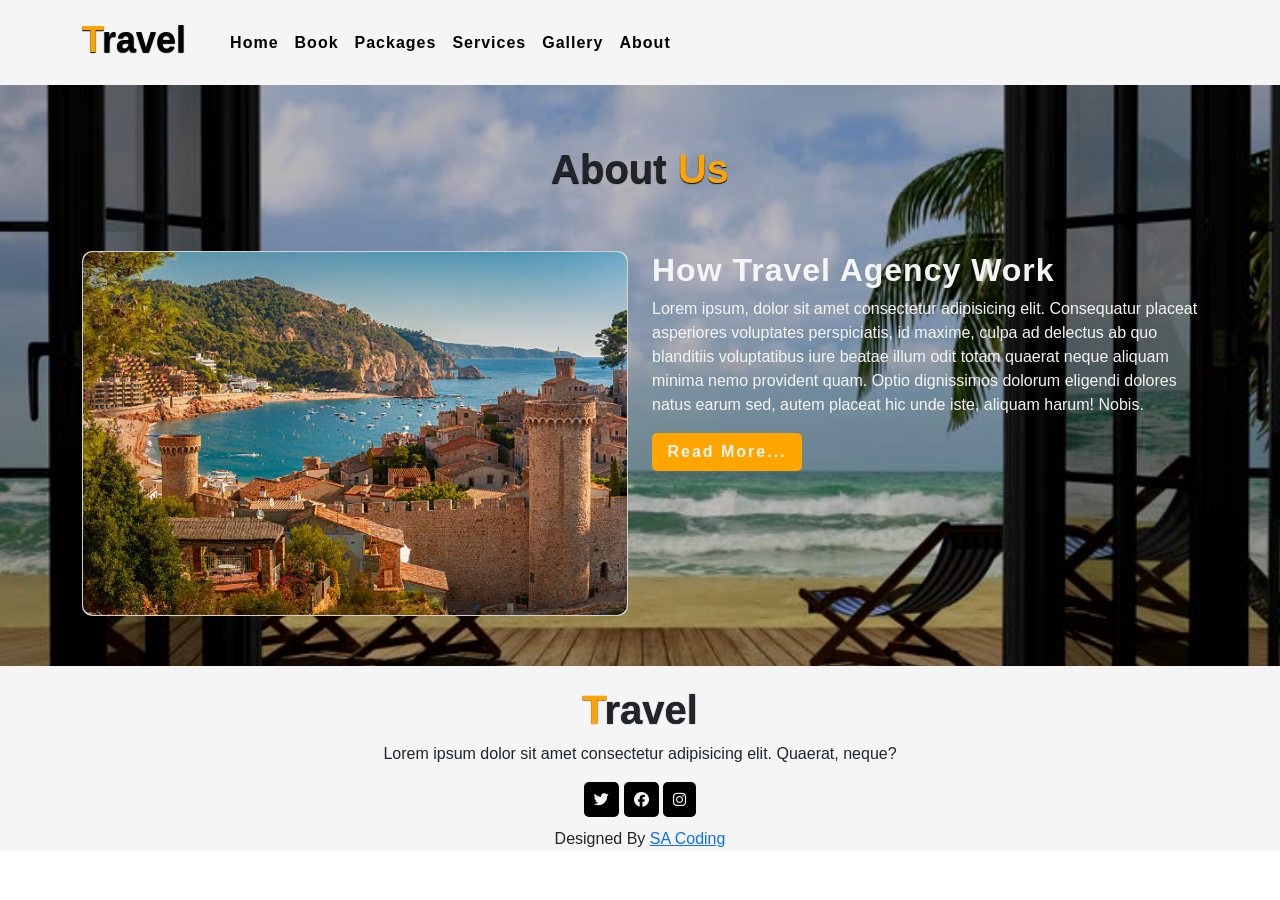
<file: About.html>
<!DOCTYPE html>
<html lang="en">
<head>
  <meta charset="UTF-8">
  <meta name="viewport" content="width=device-width, initial-scale=1.0">
  <title>Travel Website - About Us</title>
  <link rel="stylesheet" href="style.css">
  <link href="https://cdn.jsdelivr.net/npm/bootstrap@5.0.2/dist/css/bootstrap.min.css" rel="stylesheet">
  <link rel="stylesheet" href="https://cdnjs.cloudflare.com/ajax/libs/font-awesome/6.6.0/css/all.min.css">
</head>
<body>

  <!-- Navbar Start -->
  <nav class="navbar navbar-expand-lg" id="navbar">
    <div class="container">
      <a class="navbar-brand" href="index.html" id="logo"><span>T</span>ravel</a>
      <button class="navbar-toggler" type="button" data-bs-toggle="collapse" data-bs-target="#mynavbar">
        <span><i class="fa-solid fa-bars"></i></span>
      </button>
      <div class="collapse navbar-collapse" id="mynavbar">
        <ul class="navbar-nav me-auto">
          <li class="nav-item"><a class="nav-link" href="index.html">Home</a></li>
          <li class="nav-item"><a class="nav-link" href="book.html">Book</a></li>
          <li class="nav-item"><a class="nav-link" href="packages.html">Packages</a></li>
          <li class="nav-item"><a class="nav-link" href="services.html">Services</a></li>
          <li class="nav-item"><a class="nav-link" href="gallery.html">Gallery</a></li>
          <li class="nav-item"><a class="nav-link active" href="about.html">About</a></li>
        </ul>
      </div>
    </div>
  </nav>
  <!-- Navbar End -->

  <!-- Section About Start -->
  <section class="about" id="about">
    <div class="container">

      <div class="main-txt">
        <h1>About <span>Us</span></h1>
      </div>

      <div class="row" style="margin-top:58px;">
        <div class="col-md-6 pey-3 py-md-0">
          <div class="card">
            <img src="image117.jpg" alt="">
          </div>
        </div>
        <div class="col-md-6 py-3 py-md-0">
          <h2>How Travel Agency Work</h2>
          <p>Lorem ipsum, dolor sit amet consectetur adipisicing elit. Consequatur placeat asperiores voluptates
            perspiciatis, id maxime, culpa ad delectus ab quo blanditiis voluptatibus iure beatae illum odit totam
            quaerat neque aliquam minima nemo provident quam. Optio dignissimos dolorum eligendi dolores natus earum
            sed, autem placeat hic unde iste, aliquam harum! Nobis.</p>
          <button id="about-btn">Read More...</button>
        </div>
      </div>
    </div>
  </section>


  <!-- Section About End -->

  <footer id="footer">
    <h1><span>T</span>ravel</h1>
    <p>Lorem ipsum dolor sit amet consectetur adipisicing elit. Quaerat, neque?</p>
    <div class="social-links">
      <i class="fa-brands fa-twitter"></i>
      <i class="fa-brands fa-facebook"></i>
      <i class="fa-brands fa-instagram"></i>
    </div>
    <div class="credit">
      <p>Designed By <a href="#">SA Coding</a></p>
    </div>
  </footer>

  <script src="https://cdn.jsdelivr.net/npm/bootstrap@5.0.2/dist/js/bootstrap.bundle.min.js"></script>
</body>
</html>
</file>
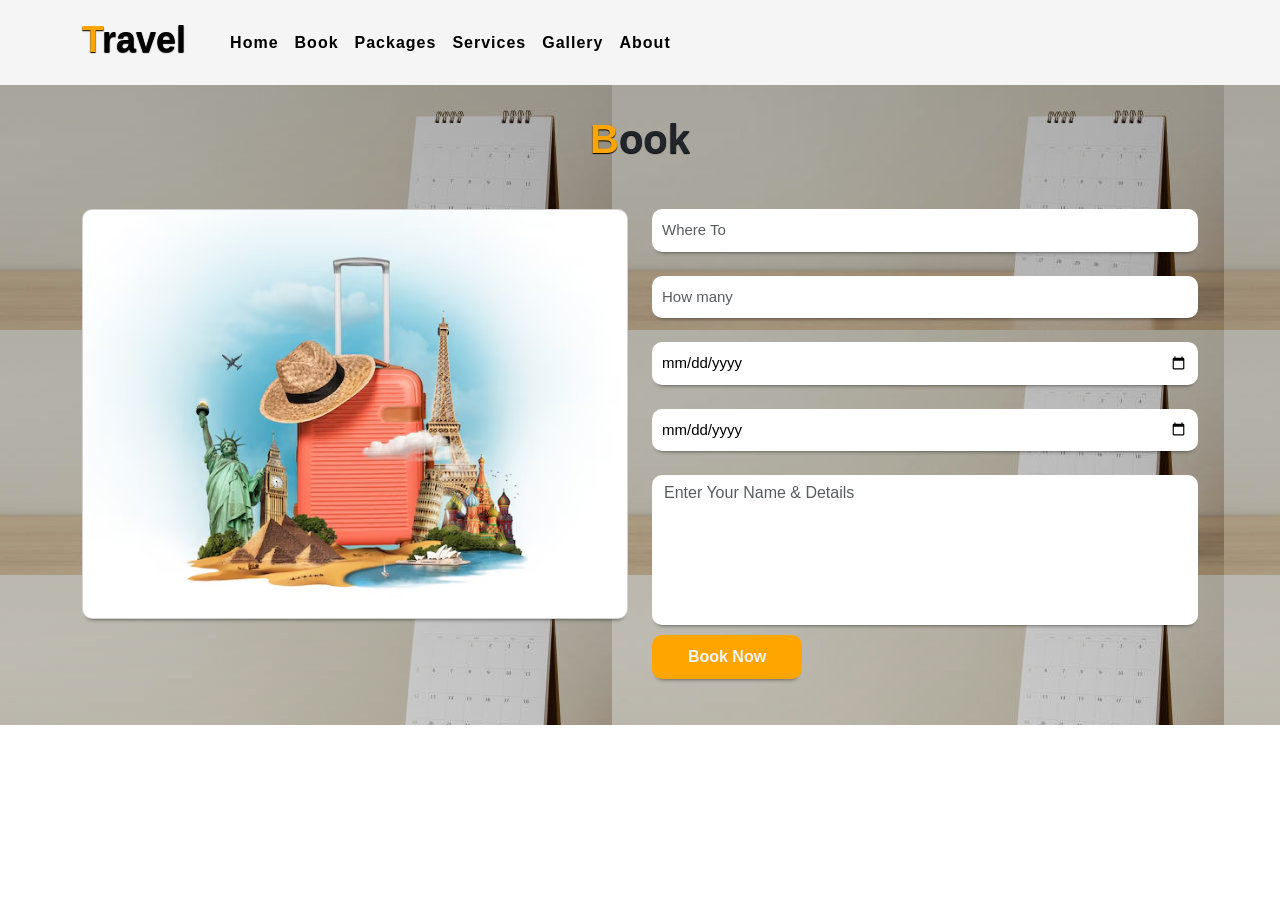
<file: book.html>
<!DOCTYPE html>
<html lang="en">
<head>
  <meta charset="UTF-8">
  <meta name="viewport" content="width=device-width, initial-scale=1.0">
  <title>Travel Website - Book</title>
  <link rel="stylesheet" href="style.css">
  <link href="https://cdn.jsdelivr.net/npm/bootstrap@5.0.2/dist/css/bootstrap.min.css" rel="stylesheet">
  <link rel="stylesheet" href="https://cdnjs.cloudflare.com/ajax/libs/font-awesome/6.6.0/css/all.min.css">
</head>
<body>

  <!-- Navbar Start -->
  <nav class="navbar navbar-expand-lg" id="navbar">
    <div class="container">
      <a class="navbar-brand" href="index.html" id="logo"><span>T</span>ravel</a>
      <button class="navbar-toggler" type="button" data-bs-toggle="collapse" data-bs-target="#mynavbar">
        <span><i class="fa-solid fa-bars"></i></span>
      </button>
      <div class="collapse navbar-collapse" id="mynavbar">
        <ul class="navbar-nav me-auto">
          <li class="nav-item"><a class="nav-link" href="index.html">Home</a></li>
          <li class="nav-item"><a class="nav-link active" href="book.html">Book</a></li>
          <li class="nav-item"><a class="nav-link" href="packages.html">Packages</a></li>
          <li class="nav-item"><a class="nav-link" href="services.html">Services</a></li>
          <li class="nav-item"><a class="nav-link" href="gallery.html">Gallery</a></li>
          <li class="nav-item"><a class="nav-link" href="about.html">About</a></li>
        </ul>
      </div>
    </div>
  </nav>
  <!-- Navbar End -->

  <!-- Book Section Start -->
  <section class="book" id="book">
    <div class="container">
      <div class="main-text">
        <h1><span>B</span>ook</h1>
      </div>
      <div class="row">
        <div class="col-md-6 py-3">
          <div class="card">
            <img src="image2.avif" alt="">
          </div>
        </div>
        <div class="col-md-6 py-3">
          <form>
            <input type="text" class="form-control" placeholder="Where To" required><br>
            <input type="text" class="form-control" placeholder="How many" required><br>
            <input type="date" class="form-control" placeholder="Arrivals" required><br>
            <input type="date" class="form-control" placeholder="Leaving" required><br>
            <textarea class="form-control" rows="5" placeholder="Enter Your Name & Details"></textarea>
            <input type="submit" value="Book Now" class="submit" required>
          </form>
        </div>
      </div>
    </div>
  </section>
  <!-- Book Section End -->
</file>
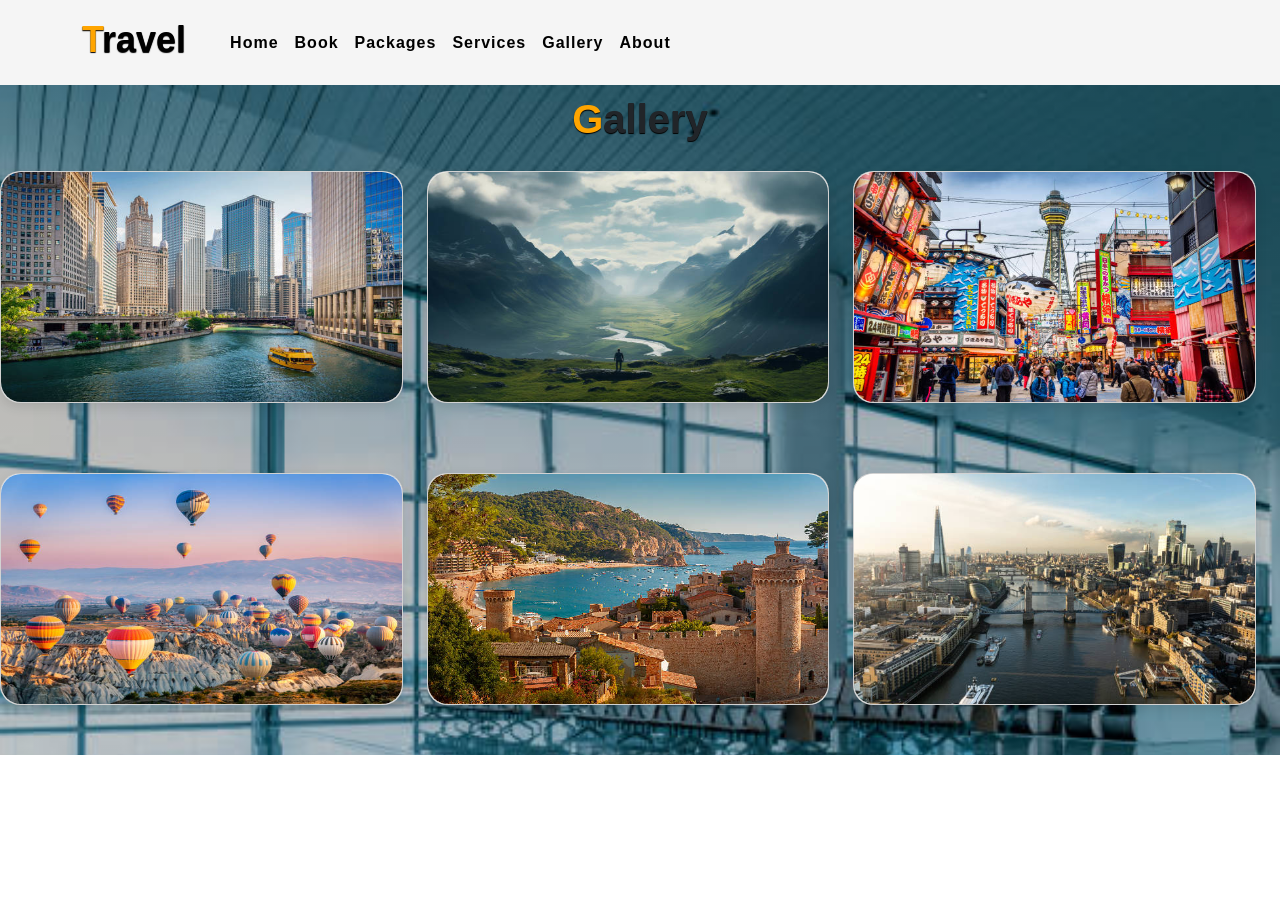
<file: Gallery.html>
<!DOCTYPE html>
<html lang="en">
<head>
  <meta charset="UTF-8">
  <meta name="viewport" content="width=device-width, initial-scale=1.0">
  <title>Travel Website - Gallery</title>
  <link rel="stylesheet" href="style.css">
  <link href="https://cdn.jsdelivr.net/npm/bootstrap@5.0.2/dist/css/bootstrap.min.css" rel="stylesheet">
  <link rel="stylesheet" href="https://cdnjs.cloudflare.com/ajax/libs/font-awesome/6.6.0/css/all.min.css">
</head>
<body>

  <!-- Navbar Start -->
  <nav class="navbar navbar-expand-lg" id="navbar">
    <div class="container">
      <a class="navbar-brand" href="home.html" id="logo"><span>T</span>ravel</a>
      <button class="navbar-toggler" type="button" data-bs-toggle="collapse" data-bs-target="#mynavbar">
        <span><i class="fa-solid fa-bars"></i></span>
      </button>
      <div class="collapse navbar-collapse" id="mynavbar">
        <ul class="navbar-nav me-auto">
          <li class="nav-item"><a class="nav-link" href="home.html">Home</a></li>
          <li class="nav-item"><a class="nav-link" href="book.html">Book</a></li>
          <li class="nav-item"><a class="nav-link" href="packages.html">Packages</a></li>
          <li class="nav-item"><a class="nav-link" href="services.html">Services</a></li>
          <li class="nav-item"><a class="nav-link active" href="gallery.html">Gallery</a></li>
          <li class="nav-item"><a class="nav-link" href="about.html">About</a></li>
        </ul>
      </div>
    </div>
  </nav>
  <!-- Navbar End -->

 <!-- Section Gallery Start -->
 <section class="gallery" id="gallery">
  <div class="row" style="margin-top:none;">
  <div class="container">

    <div class="main-txt">
      <h1><span>G</span>allery</h1>
    </div>
  </div>
    <div class="row" style="margin-top:20px;">
      <div class="col-md-4 py-3 py-md-0">
        <div class="card">
          <img src="image112.jpg" alt="" height="230px">
        </div>
      </div>

      <div class="col-md-4 py-3 py-md-0">
        <div class="card">
          <img src="image111.jpg" alt="" height="230px">
        </div>
      </div>

      <div class="col-md-4 py-3 py-md-0">
        <div class="card">
          <img src="image114.jpg" alt="" height="230px">
        </div>
      </div>

    </div>



    <div class="row" style="margin-top: 20px;">
      <div class="col-md-4 py-3 py-md-0">
        <div class="card">
          <img src="image119.jpg" alt="" height="230px">
        </div>
      </div>

      <div class="col-md-4 py-3 py-md-0">
        <div class="card">
          <img src="image117.jpg" alt="" height="230px">
        </div>
      </div>

      <div class="col-md-4 py-3 py-md-0">
        <div class="card">
          <img src="image118.jpg" alt="" height="230px">
        </div>
      </div>

    </div>

  </div>
</section>



<!-- Section Gallery End -->
</file>
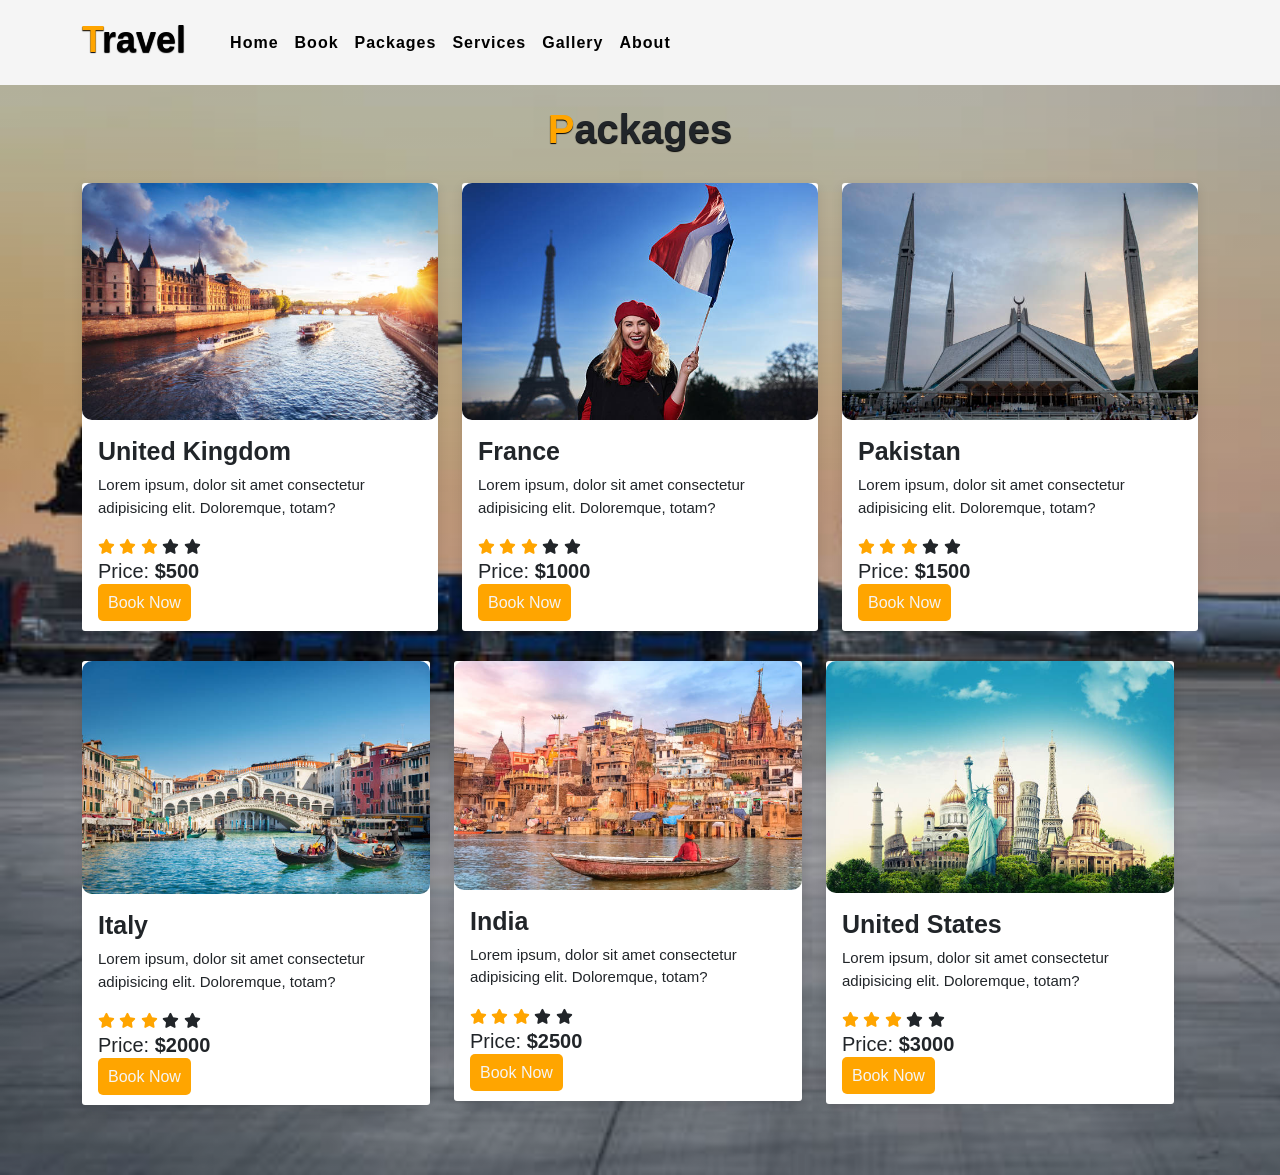
<file: packages.html>
<!DOCTYPE html>
<html lang="en">
<head>
  <meta charset="UTF-8">
  <meta name="viewport" content="width=device-width, initial-scale=1.0">
  <title>Travel Website - Packages</title>
  <link rel="stylesheet" href="style.css">
  <link href="https://cdn.jsdelivr.net/npm/bootstrap@5.0.2/dist/css/bootstrap.min.css" rel="stylesheet">
  <link rel="stylesheet" href="https://cdnjs.cloudflare.com/ajax/libs/font-awesome/6.6.0/css/all.min.css">
</head>
<body>

  <!-- Navbar Start -->
  <nav class="navbar navbar-expand-lg" id="navbar">
    <div class="container">
      <a class="navbar-brand" href="index.html" id="logo"><span>T</span>ravel</a>
      <button class="navbar-toggler" type="button" data-bs-toggle="collapse" data-bs-target="#mynavbar">
        <span><i class="fa-solid fa-bars"></i></span>
      </button>
      <div class="collapse navbar-collapse" id="mynavbar">
        <ul class="navbar-nav me-auto">
          <li class="nav-item"><a class="nav-link" href="index.html">Home</a></li>
          <li class="nav-item"><a class="nav-link" href="book.html">Book</a></li>
          <li class="nav-item"><a class="nav-link active" href="packages.html">Packages</a></li>
          <li class="nav-item"><a class="nav-link" href="services.html">Services</a></li>
          <li class="nav-item"><a class="nav-link" href="gallery.html">Gallery</a></li>
          <li class="nav-item"><a class="nav-link" href="about.html">About</a></li>
        </ul>
      </div>
    </div>
  </nav>
  <!-- Navbar End -->

  <section class="packages" id="packages">
    <div class="container">
      <div class="main-txt">
        <h1><span>P</span>ackages</h1>
      </div>

      <div class="row" style="margin-top: 30px;">

        <div class="col-md-4 py-3 py-md-0">
          <div class="card">
            <img src="image101.jpg" alt="">
            <div class="card-body">
              <h3>United Kingdom</h3>
              <p>Lorem ipsum, dolor sit amet consectetur adipisicing elit. Doloremque, totam?</p>
              <div class="star">
                <i class="fa-solid fa-star checked"></i>
                <i class="fa-solid fa-star checked"></i>
                <i class="fa-solid fa-star checked"></i>
                <i class="fa-solid fa-star "></i>
                <i class="fa-solid fa-star "></i>
              </div>
              <h6>Price: <strong>$500</strong></h6>
              <a href="#book">Book Now</a>
            </div>
          </div>
        </div>

        <div class="col-md-4 py-3 py-md-0">
          <div class="card">
            <img src="image12222.jpg" alt="">
            <div class="card-body">
              <h3>France</h3>
              <p>Lorem ipsum, dolor sit amet consectetur adipisicing elit. Doloremque, totam?</p>
              <div class="star">
                <i class="fa-solid fa-star checked"></i>
                <i class="fa-solid fa-star checked"></i>
                <i class="fa-solid fa-star checked"></i>
                <i class="fa-solid fa-star "></i>
                <i class="fa-solid fa-star "></i>
              </div>
              <h6>Price: <strong>$1000</strong></h6>
              <a href="#book">Book Now</a>
            </div>
          </div>
        </div>

        <div class="col-md-4 py-3 py-md-0">
          <div class="card">
            <img src="image105.jpg" alt="">
            <div class="card-body">
              <h3>Pakistan</h3>
              <p>Lorem ipsum, dolor sit amet consectetur adipisicing elit. Doloremque, totam?</p>
              <div class="star">
                <i class="fa-solid fa-star checked"></i>
                <i class="fa-solid fa-star checked"></i>
                <i class="fa-solid fa-star checked"></i>
                <i class="fa-solid fa-star "></i>
                <i class="fa-solid fa-star "></i>
              </div>
              <h6>Price: <strong>$1500</strong></h6>
              <a href="#book">Book Now</a>
            </div>
          </div>
        </div>
        <div class="row" style="margin-top: 30px;">
          <div class="col-md-4 py-3 py-md-0">
            <div class="card">
              <img src="image108.jpg" alt="">
              <div class="card-body">
                <h3>Italy</h3>
                <p>Lorem ipsum, dolor sit amet consectetur adipisicing elit. Doloremque, totam?</p>
                <div class="star">
                  <i class="fa-solid fa-star checked"></i>
                  <i class="fa-solid fa-star checked"></i>
                  <i class="fa-solid fa-star checked"></i>
                  <i class="fa-solid fa-star "></i>
                  <i class="fa-solid fa-star "></i>
                </div>
                <h6>Price: <strong>$2000</strong></h6>
                <a href="#book">Book Now</a>
              </div>
            </div>
          </div>

          <div class="col-md-4 py-3 py-md-0">
            <div class="card">
              <img src="image104.jpg" alt="">
              <div class="card-body">
                <h3>India</h3>
                <p>Lorem ipsum, dolor sit amet consectetur adipisicing elit. Doloremque, totam?</p>
                <div class="star">
                  <i class="fa-solid fa-star checked"></i>
                  <i class="fa-solid fa-star checked"></i>
                  <i class="fa-solid fa-star checked"></i>
                  <i class="fa-solid fa-star "></i>
                  <i class="fa-solid fa-star "></i>
                </div>
                <h6>Price: <strong>$2500</strong></h6>
                <a href="#book">Book Now</a>
              </div>
            </div>
          </div>

          <div class="col-md-4 py-3 py-md-0">
            <div class="card">
              <img src="image106.jpg" alt="">
              <div class="card-body">
                <h3>United States</h3>
                <p>Lorem ipsum, dolor sit amet consectetur adipisicing elit. Doloremque, totam?</p>
                <div class="star">
                  <i class="fa-solid fa-star checked"></i>
                  <i class="fa-solid fa-star checked"></i>
                  <i class="fa-solid fa-star checked"></i>
                  <i class="fa-solid fa-star "></i>
                  <i class="fa-solid fa-star "></i>
                </div>
                <h6>Price: <strong>$3000</strong></h6>
                <a href="#book">Book Now</a>
              </div>
            </div>
          </div>
        </div>
      </div>
    </div>
  </section>
  <!-- Section Packages End -->
</file>
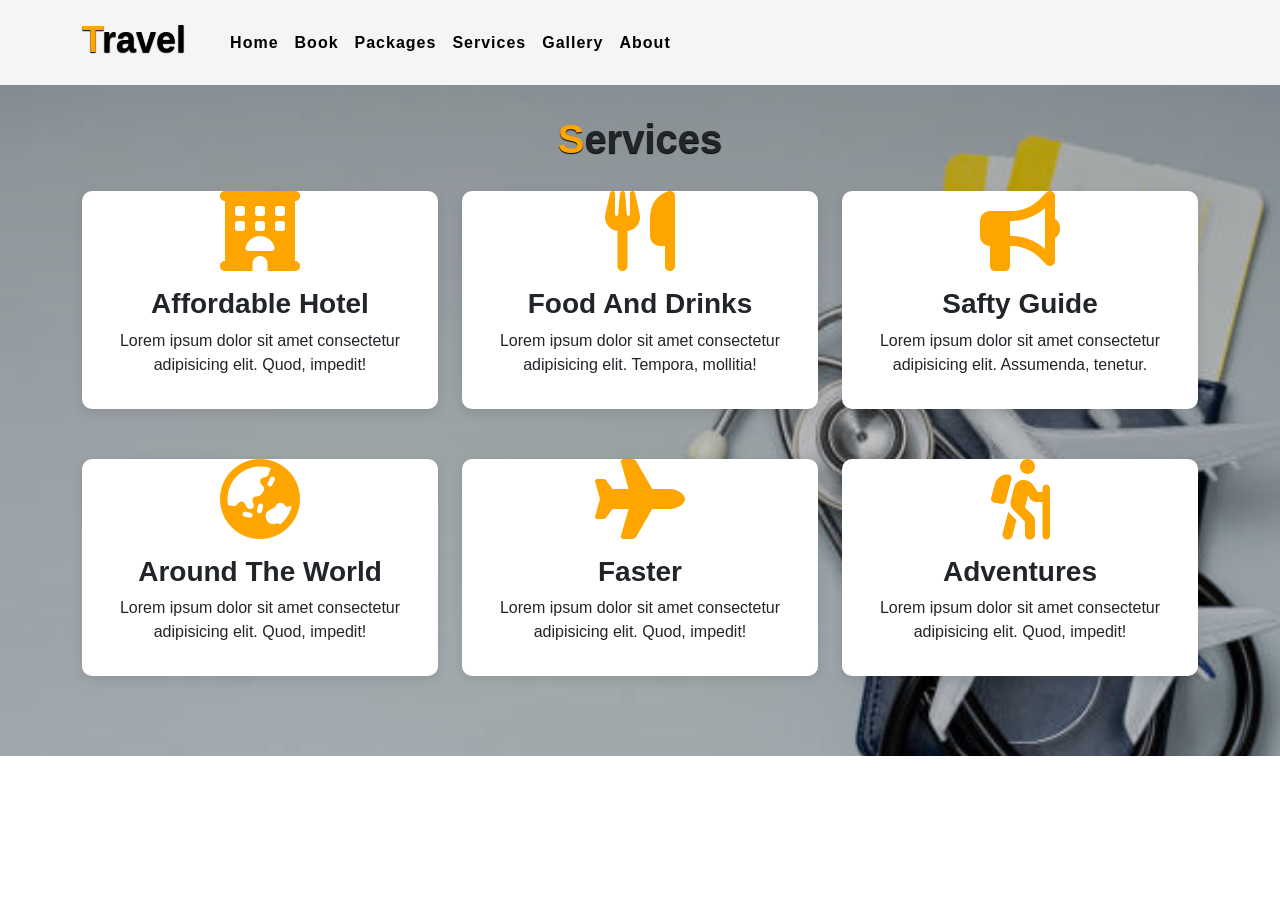
<file: Services.html>
<!DOCTYPE html>
<html lang="en">
<head>
  <meta charset="UTF-8">
  <meta name="viewport" content="width=device-width, initial-scale=1.0">
  <title>Travel Website - Services</title>
  <link rel="stylesheet" href="style.css">
  <link href="https://cdn.jsdelivr.net/npm/bootstrap@5.0.2/dist/css/bootstrap.min.css" rel="stylesheet">
  <link rel="stylesheet" href="https://cdnjs.cloudflare.com/ajax/libs/font-awesome/6.6.0/css/all.min.css">
</head>
<body>

  <!-- Navbar Start -->
  <nav class="navbar navbar-expand-lg" id="navbar">
    <div class="container">
      <a class="navbar-brand" href="index.html" id="logo"><span>T</span>ravel</a>
      <button class="navbar-toggler" type="button" data-bs-toggle="collapse" data-bs-target="#mynavbar">
        <span><i class="fa-solid fa-bars"></i></span>
      </button>
      <div class="collapse navbar-collapse" id="mynavbar">
        <ul class="navbar-nav me-auto">
          <li class="nav-item"><a class="nav-link" href="index.html">Home</a></li>
          <li class="nav-item"><a class="nav-link" href="book.html">Book</a></li>
          <li class="nav-item"><a class="nav-link" href="packages.html">Packages</a></li>
          <li class="nav-item"><a class="nav-link active" href="services.html">Services</a></li>
          <li class="nav-item"><a class="nav-link" href="gallery.html">Gallery</a></li>
          <li class="nav-item"><a class="nav-link" href="about.html">About</a></li>
        </ul>
      </div>
    </div>
  </nav>
  <!-- Navbar End -->

  <!--Section Services Start-->
  <div class="row" style="margin-top:none;"></div>
  <section class="services" id="services">
    <div class="container">
      <div class="main-text">
        <h1><span>S</span>ervices</h1>
      </div>

      <div class="row" style="margin-top: 0px;">
        <div class="col-md-4 py-3 py-md-0">

          <div class="card">
            <i class="fas fa-hotel"></i>
            <div class="card-body">
              <h3>Affordable Hotel</h3>
              <p>Lorem ipsum dolor sit amet consectetur adipisicing elit. Quod, impedit!</p>
            </div>
          </div>
        </div>


        <div class="col-md-4 py-3 py-md-0">
          <div class="card">
            <i class="fas fa-utensils"></i>
            <div class="card-body">
              <h3>Food And Drinks</h3>
              <p>Lorem ipsum dolor sit amet consectetur adipisicing elit. Tempora, mollitia!</p>
            </div>
          </div>
        </div>

        <div class="col-md-4 py-3 py-md-0">
          <div class="card">
            <i class="fas fa-bullhorn"></i>
            <div class="card-body">
              <h3>Safty Guide</h3>
              <p>Lorem ipsum dolor sit amet consectetur adipisicing elit. Assumenda, tenetur.</p>
            </div>
          </div>
        </div>
      </div>

      <div class="row" style="margin-top: 30px;">
        <div class="col-md-4 py-3 py-md-0">

          <div class="card">
            <i class="fas fa-globe-asia"></i>
            <div class="card-body">
              <h3>Around The World</h3>
              <p>Lorem ipsum dolor sit amet consectetur adipisicing elit. Quod, impedit!</p>
            </div>
          </div>
        </div>

        <div class="col-md-4 py-3 py-md-0">

          <div class="card">
            <i class="fas fa-plane"></i>
            <div class="card-body">
              <h3>Faster</h3>
              <p>Lorem ipsum dolor sit amet consectetur adipisicing elit. Quod, impedit!</p>
            </div>
          </div>
        </div>

        <div class="col-md-4 py-3 py-md-0">

          <div class="card">
            <i class="fas fa-hiking"></i>
            <div class="card-body">
              <h3>Adventures</h3>
              <p>Lorem ipsum dolor sit amet consectetur adipisicing elit. Quod, impedit!</p>
            </div>
          </div>
        </div>
      </div>
    </div>
    </div>
  </section>
  </div>
  <!--Section Services End-->
</file>
<file: style.css>
* {
    margin: 0;
    padding: 0;
    box-sizing: border-box;
    text-decoration: none;
    list-style: none;
    scroll-behavior: smooth;
    font-family: 'Lato', sans-serif;
    box-sizing:border-box;
}

/*Navbar Start */
#navbar {
    background: whitesmoke;

}

#logo {
    font-size: 36px;
    font-weight: 550;
    color: black;
    text-shadow: 0px 1px 1px black;
    margin-bottom: 5px;
}

#logo span {
    color: #ffa500;
}

.navbar-toggler span {
    color: #ffa500;
}

.navbar-nav {
    margin-left: 20px;
}

.nav-item .nav-link {
    font: size 16px;
    font-weight: 550;
    color: black;
    letter-spacing: 1px;
    border-radius: 3px;
    transition: 0.5s ease;
}

.nav-item .nav-link:hover {
    background: #ffa500;

    color: white;
}

#navbar form button {
    background: orange;
    color: white;
    border: none;
}

/*Navbar End */

/*Home Section Start */
.home {
    width: 100%;
    height: 90vh;
    background-image: linear-gradient(rgba(0, 0, 0, 0.3), rgba(0, 0, 0, 0.2)), url(image4.avif);
    background-size: cover;
}

.home .content {
    text-align: center;
    padding-top: 200px;

}

.home .content .h5 {
    color: whitesmoke;
    font-size: 38px;
    font-weight: 500;
    text-shadow: 0px 1px 1px black;
}

.home .content h1 {
    color: whitesmoke;
    font-size: 70px;
    font-weight: 550;
    text-shadow: 0px 1px 1px black;
    margin-top: 5px;
}

.changecontent::after {
    content: "";
    color: #ffa500;
    text-shadow: 0px 1px 1px black;
    animation: changetext 15s infinite linear;
}

@keyframes changetext {
    0% {
        content: "France";
    }

    10% {
        content: "Germany";
    }

    20% {
        content: "United States ";
    }

    30% {
        content: "China";
    }

    40% {
        content: "India";
    }

    50% {
        content: "Pakistan";
    }

    60% {
        content: "Italy";
    }

    70% {
        content: "Turkey";
    }

    80% {
        content: "Maxico";
    }

    90% {
        content: "Spain";
    }

    100% {
        content: "United Kindom";
    }
}

.home.content p {
    color: whitesmoke;
    font-size: 15px;
    font-weight: 600;
    text-shadow: 0px 1px 1px black;
    margin-bottom: 5px;
    margin-top: 5px;
}

.home .content a {
    padding: 10px;
    background: whitesmoke;
    color: black;
    letter-spacing: 2px;
    font-weight: 550;
    border-radius: 5px;
    transition: 1s;
    text-decoration: none;
    transition: 0.5s;
}

.home .content a:hover {
    background: #ffa500;
    color: whitesmoke;
}

@media (max-width:850px) {
    .home {
        background-position: 50%;
    }
}

@media (max-width:450px) {
    .home .content h5 {
        font-size: 25px;
    }

    .home .content h1 {
        font-size: 30px;
    }

    .home .content p {
        font-size: 13px;
    }
}

/*Home Section End */


/* Section Book Start */
.book {
    background: whitesmoke;
    padding: 30px;
    background-image: linear-gradient(rgba(0, 0, 0, 0.3), rgba(0, 0, 0, 0.2)), url(image120.jpg);

}

.book img{
    border-radius: 100px;
}
.main-text h1{
    text-align: center;
    text-shadow: 0px 1px 1px black;
    font-weight: 600;

}

.main-text h1 span{
    color: #ffa500;
}

.book .card{
    border-radius: 10px;
    box-shadow:0px 5px 5px -6px black ;
}

.book .row{
    margin-top: 30px;

}

.book form input{
    padding: 10px;
    color: black;
    border: none;
    outline: none;
    font-size: 15px;
    border-radius: 10px;
    box-shadow:0px 5px 5px -6px black ;
}

.book form textarea{
border: none;
border-radius: 10px;
resize: none;
box-shadow: 0px 5px 5px -6px black;
height: 150px;
}
.book .submit{
    width: 150px;
    font-size: 16px;
    font-weight: 550;
    background: #ffa500;
    color: whitesmoke;
    margin-top: 10px;
    transition: 0.5s;

}

.book .submit:hover{
width: 170px;
}
@media (max-width:765px)
{
   .box{
    padding: 0;
   } 
   .main txt h1{
    padding: 20px
   }
}

/* Section Book End */

/* section PAckages Start */
.packages{
    background: whitesmoke;
    padding: 10px;
    background-image: linear-gradient(rgba(0, 0, 0, 0.3), rgba(0, 0, 0, 0.2)), url(image121.jpg);
background-repeat: no-repeat;
background-size: cover;
padding-bottom: 70px;

}
.main-txt h1{
    text-align: center;
    margin-top: 10px;
    font-weight: 600;
    text-shadow: 0px 1px 1px black ;
}

.main-txt h1 span{
    color:#ffa500;
}

.packages .card{
  border-radius: 3px;
    border: none;
    box-shadow: rgba(0, 0, 0, 0.1) 0px 4px 12px;
    
}
.packages .card img{
    border-radius: 10px;
}

.packages .card .card-body{
    background: transparent;
}

.packages .card .card-body h3{
    font-size: 25px;
    font-weight: 600;
}
.packages .card .card-body p{
    font-size: 15px;
}
.checked{
    color:#ffa500;
    }
.star i{
    font-size: 15px;
}

.packages .card .card-body h6{
    font-size: 20px;
}
.packages .card .card-body a{
  padding: 10px;
  text-decoration: none;
  background: #ffa500;
  color: whitesmoke;
  border-radius: 5px;
 
}

/* section PAckages End */


/* Section Service Start */
.services{
    background:whitesmoke;
    margin-top: 0px;
    padding: 30px;
    background-image: linear-gradient(rgba(0, 0, 0, 0.3), rgba(0, 0, 0, 0.2)), url(image122.jpg);
    background-repeat: no-repeat;
    background-size: cover;
    padding-bottom: 80px;
}

.services .card{
    box-shadow: rgba(0, 0, 0, 0.1) 0px 4px 12px;
    border: none;
    cursor: pointer;
    border-radius: 10px;
    margin-top: 20px;
}

.services .card i{
    font-size: 80px;
    text-align: center;
    color: #ffa500;
    margin-top: 0px;
}

.services .card .card-body h3{
    font-weight: 600;
}

.services .card .card-body{
    text-align: center;
}


/* Section Service End */

/* Section Gallery Starts */
.gallery{
    margin-top: none;
background: whitesmoke;
background-image: linear-gradient(rgba(0, 0, 0, 0.3), rgba(0, 0, 0, 0.2)), url(image126.jpg);
background-repeat: no-repeat;
    background-size: cover;
}

.gallery .card{
    border-radius: 20px;
    box-shadow: rgba(0, 0, 0, 0.1)0px 4px 12px;
    cursor: pointer;
margin-bottom: 50px;
}

.gallery .card img{
    border-radius: 20px;
    transition: 0.5s;
}

.gallery .card img:hover{
transform: scale(1.1);

}

/* Section Gallery End */



/* Section About Start */
.about{
    padding: 50px;
    margin-top: 0px;
    background: whitesmoke;
    background-image: linear-gradient(rgba(0, 0, 0, 0.3), rgba(0, 0, 0, 0.2)), url(image127.jpg);
    background-repeat: no-repeat;
    background-size: cover;
    }

.about .card{
    border-radius: 10px;
}

.about .card img{
    border-radius: 10px;
}

.about h2{
    font-weight: 600;
    letter-spacing: 1px;
    color:whitesmoke;
    }

.about p{
font-weight: 500;
color:whitesmoke;
}

#about-btn{
width: 150px;
height: 38px;
border: none;
border-radius: 5px;
background: #ffa500;
color: whitesmoke;
letter-spacing: 2px;
font-weight: 550;
transition: 0.5s ease;
cursor:pointer;
}

#about-btn:hover{
    width: 170px;
}

@media (max-width:765px)
{
    .about{
        padding:0;
    }
}

/* Section About Start */



/* Footer Start */
#footer{
    width: 100%;
    margin-top: 0px;
    text-align: center;
    background: whitesmoke;
    }
#footer h1{
    font-weight: 600;
    padding-top: 20px;
text-shadow: 0px 0px 1px black;
}
#footer h1 span{
color: #ffa500;    
}
.social-links i{
    padding: 10px;
    border-radius: 5px;
    font-size: 15px;
    background: black;
    color: whitesmoke;
    margin-left: 0px;
    margin-bottom: 10px;
    transition: 0.5s ease;
    cursor: pointer;
    
}

.social-links i:hover{
background: #ffa500;
}


/* Footer End */
</file>
